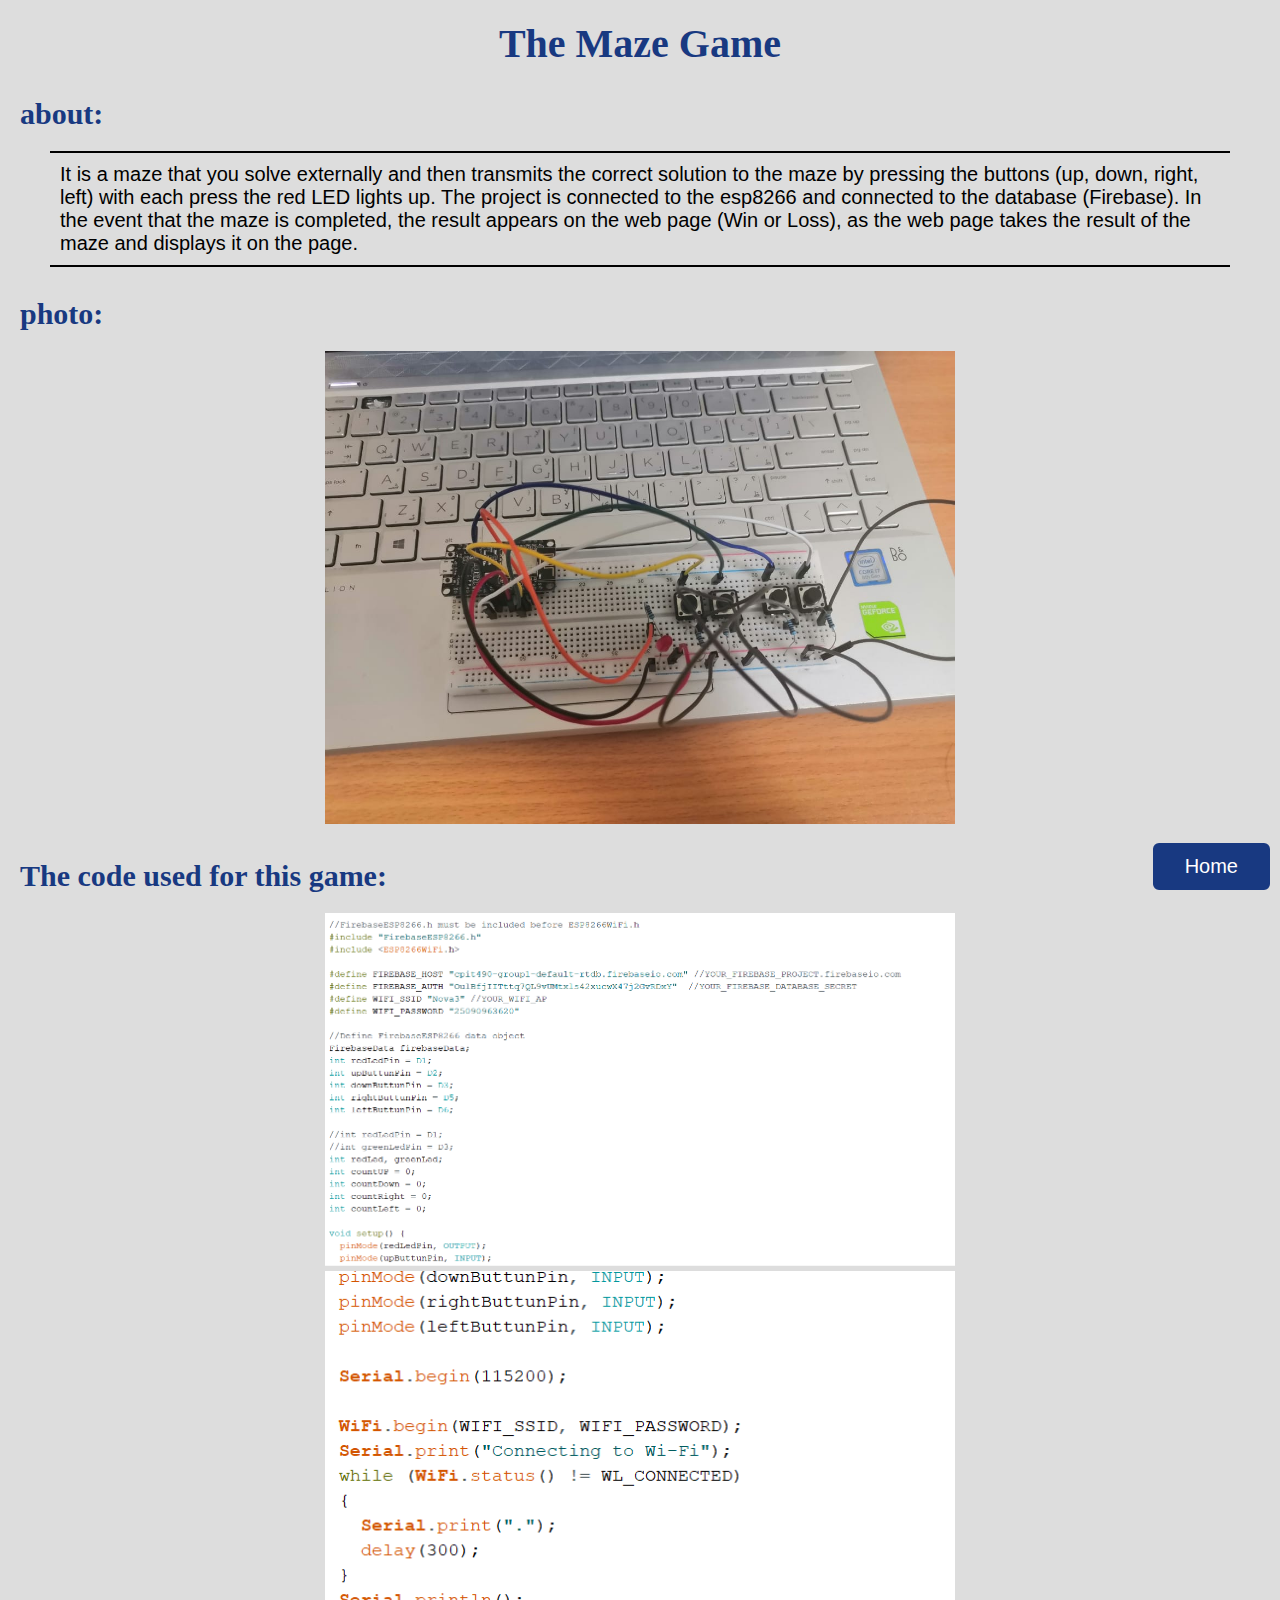
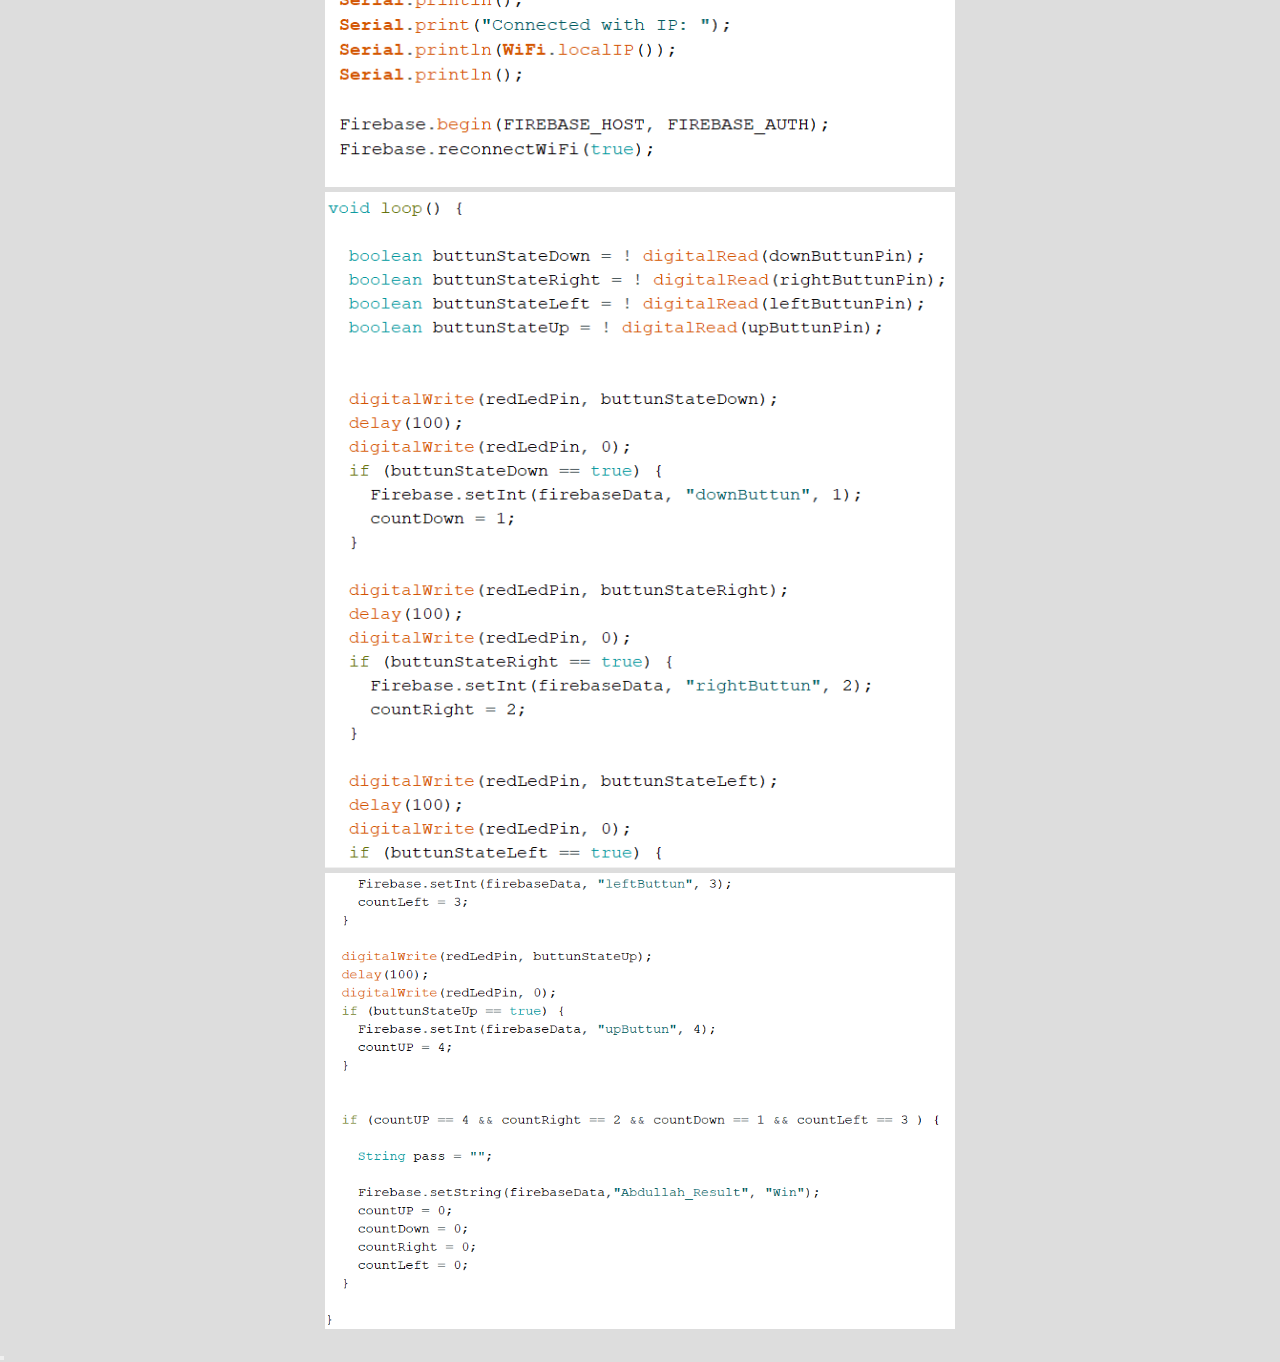
<file: Abdullah_info.html>
<!DOCTYPE html>
<html lang="en">

<head>
    <meta charset="UTF-8">
    <meta http-equiv="X-UA-Compatible" content="IE=edge">
    <meta name="viewport" content="width=device-width, initial-scale=1.0">
    <link rel="stylesheet" href="style.css">
    <title>the maze</title>

</head>

<body style="background-color: #ddd;">
    <h1 class="header_maze">The Maze Game</h1>

    <h3 class="header_sub">about: </h3>
    <div class="about">
        <p class="sector left">
            It is a maze that you solve externally and then transmits the correct solution to the maze by pressing
            the
            buttons (up, down, right, left) with each press the red LED lights up.
            The project is connected to the esp8266 and connected to the database (Firebase).
            In the event that the maze is completed, the result appears on the web page (Win or Loss), as the web
            page
            takes
            the result of the maze and displays it on the page.
        </p>
    </div>

    <h3 class="header_sub">photo:</h3>
    <p class="sector">
        <img src="abdulllah_image.jpeg" alt="">
    </p>

    <h3 class="header_sub">The code used for this game:</h3>
    <p class="sector">
        <img src="abdullahCode1.PNG" alt="">
        <img src="abdullahCode2.PNG" alt="">
        <img src="abdullahCode3.PNG" alt="">
        <img src="abdullahCode4.PNG" alt="">
    </p>

    <button class="back"><a href="index.html">Home</a></button>

</body>

</html>
</file>
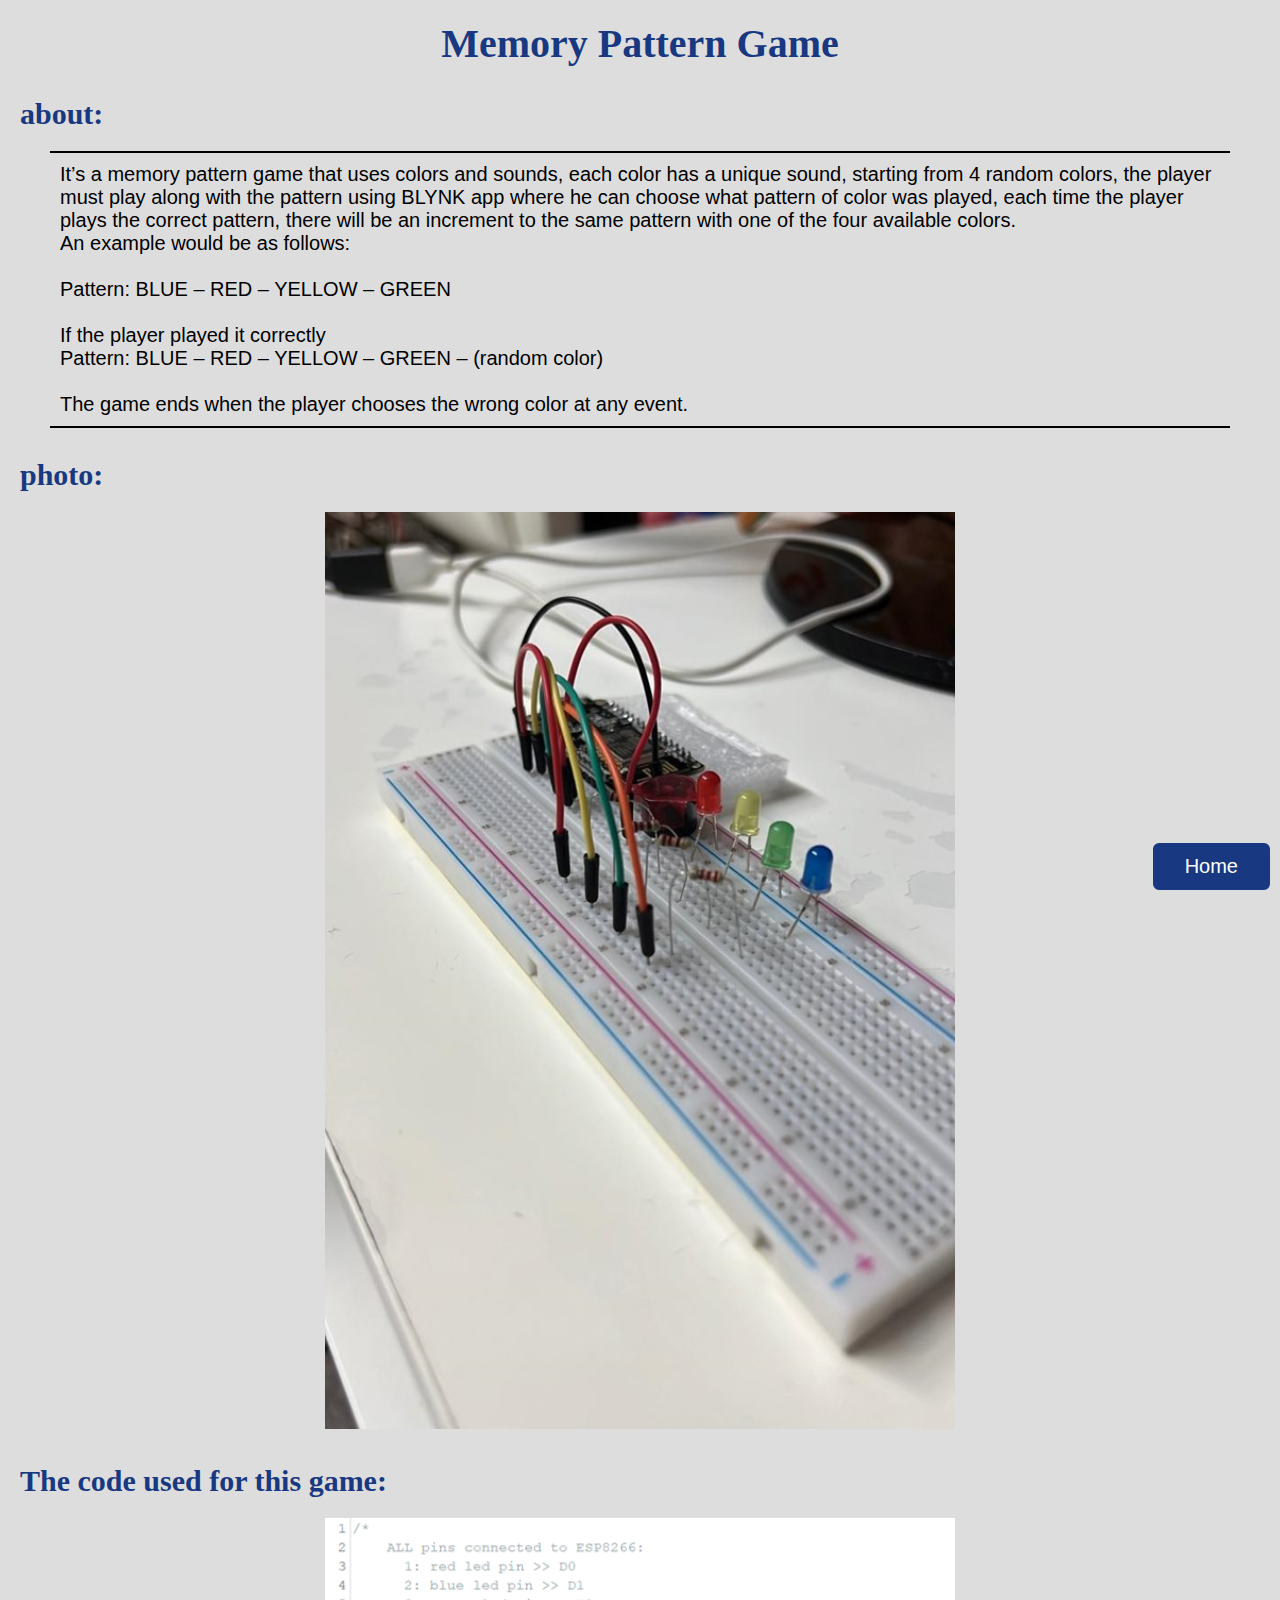
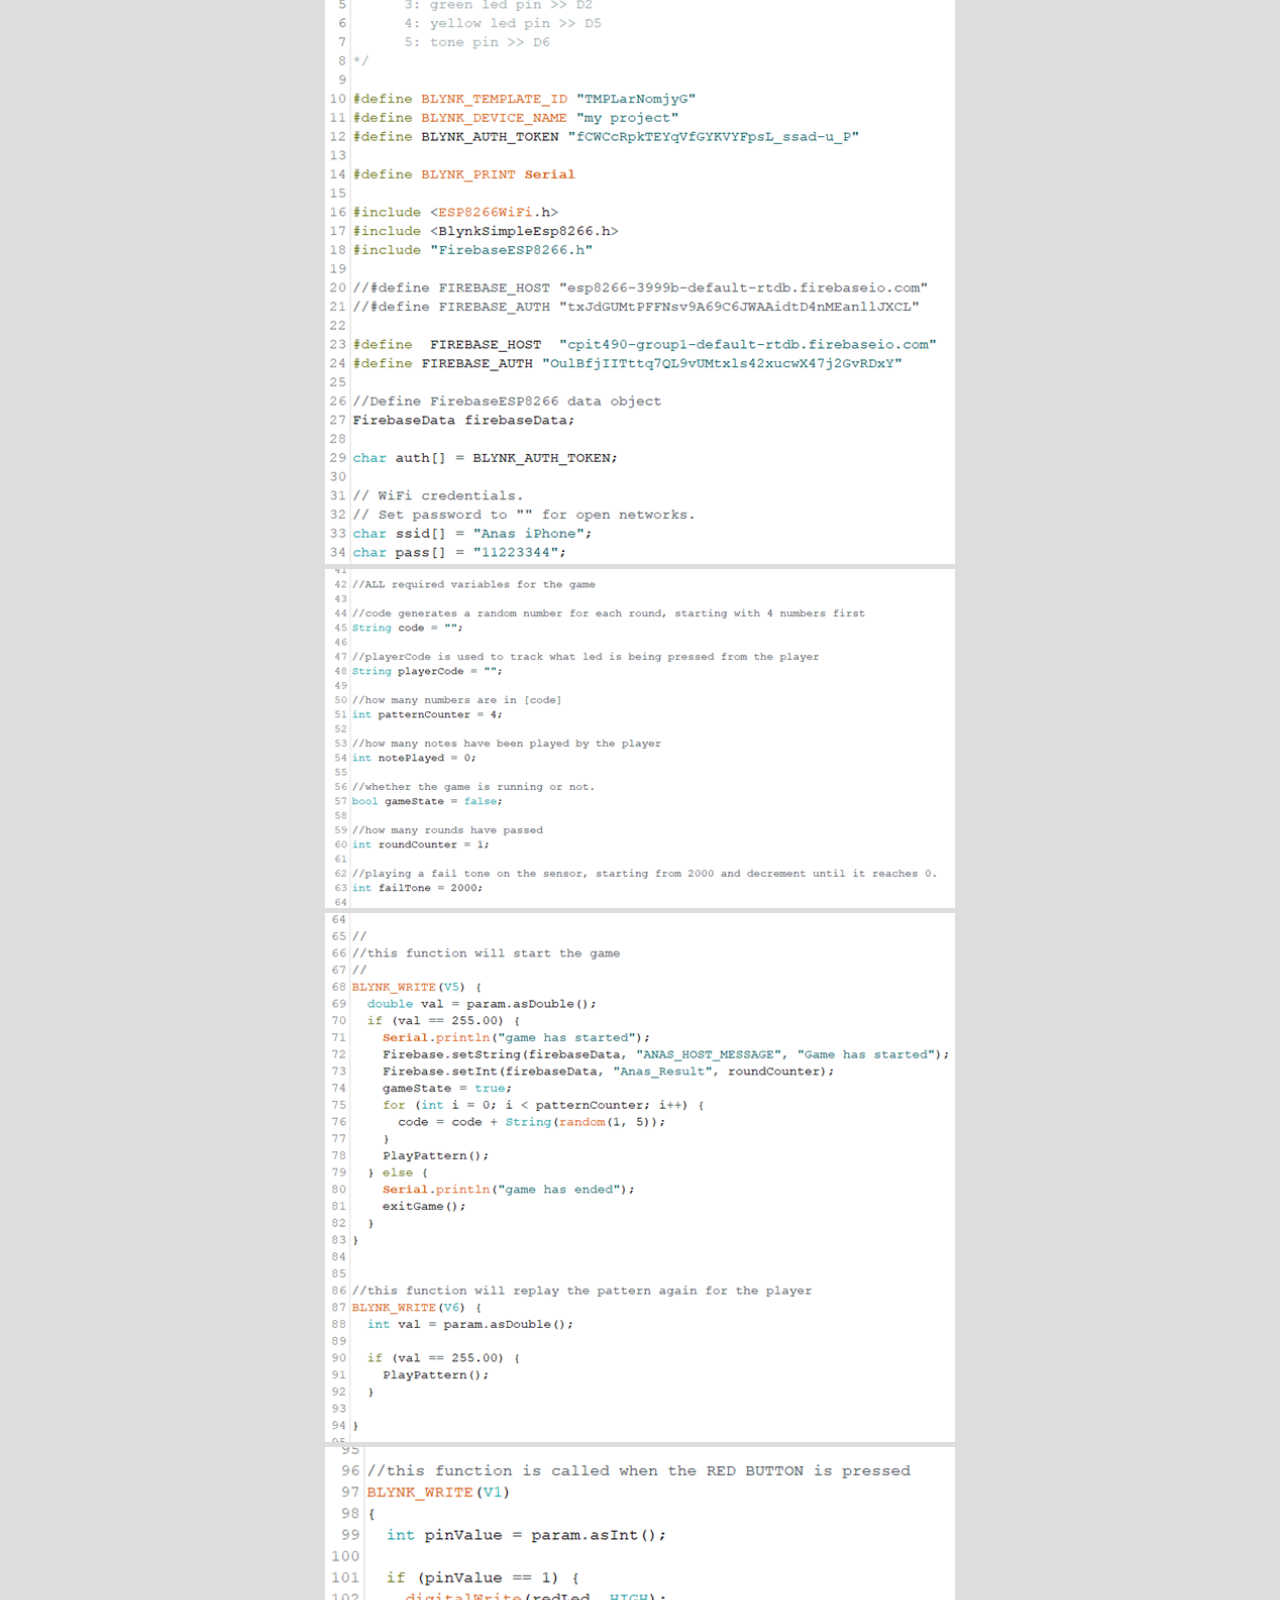
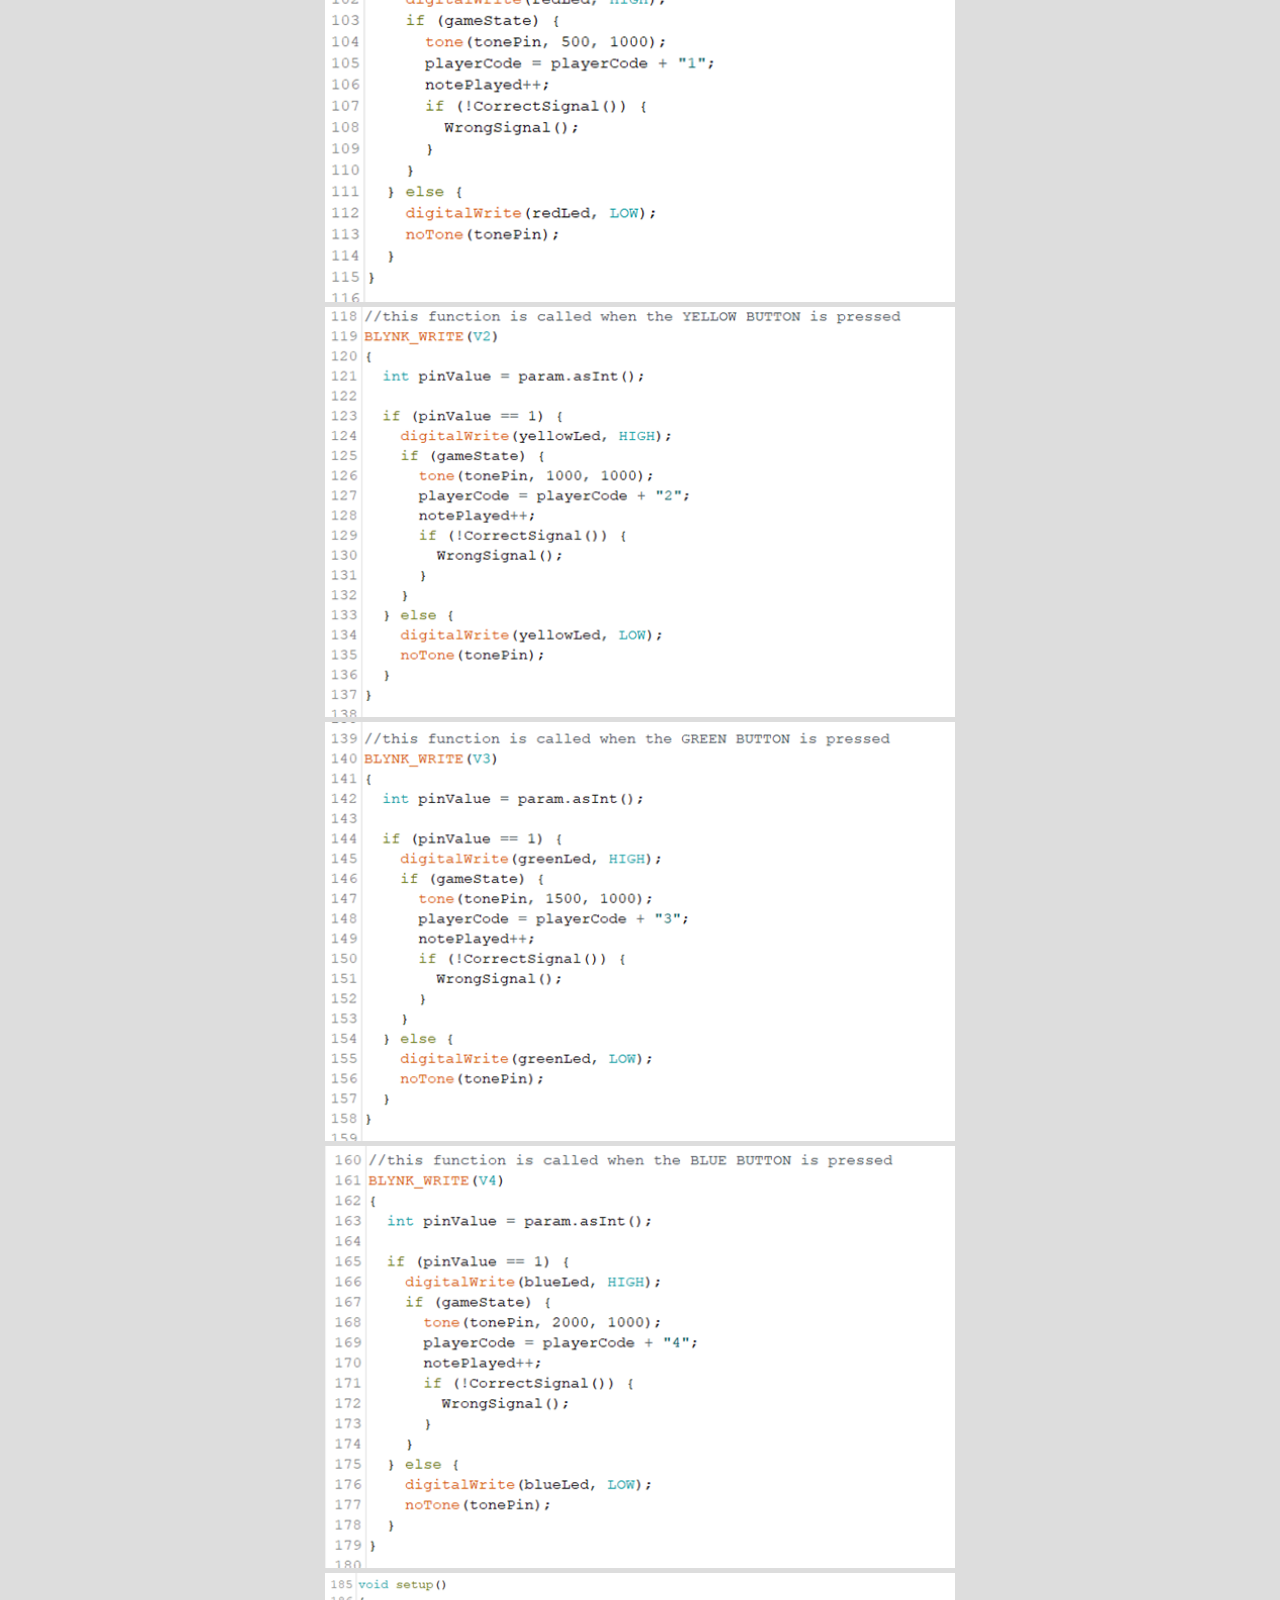
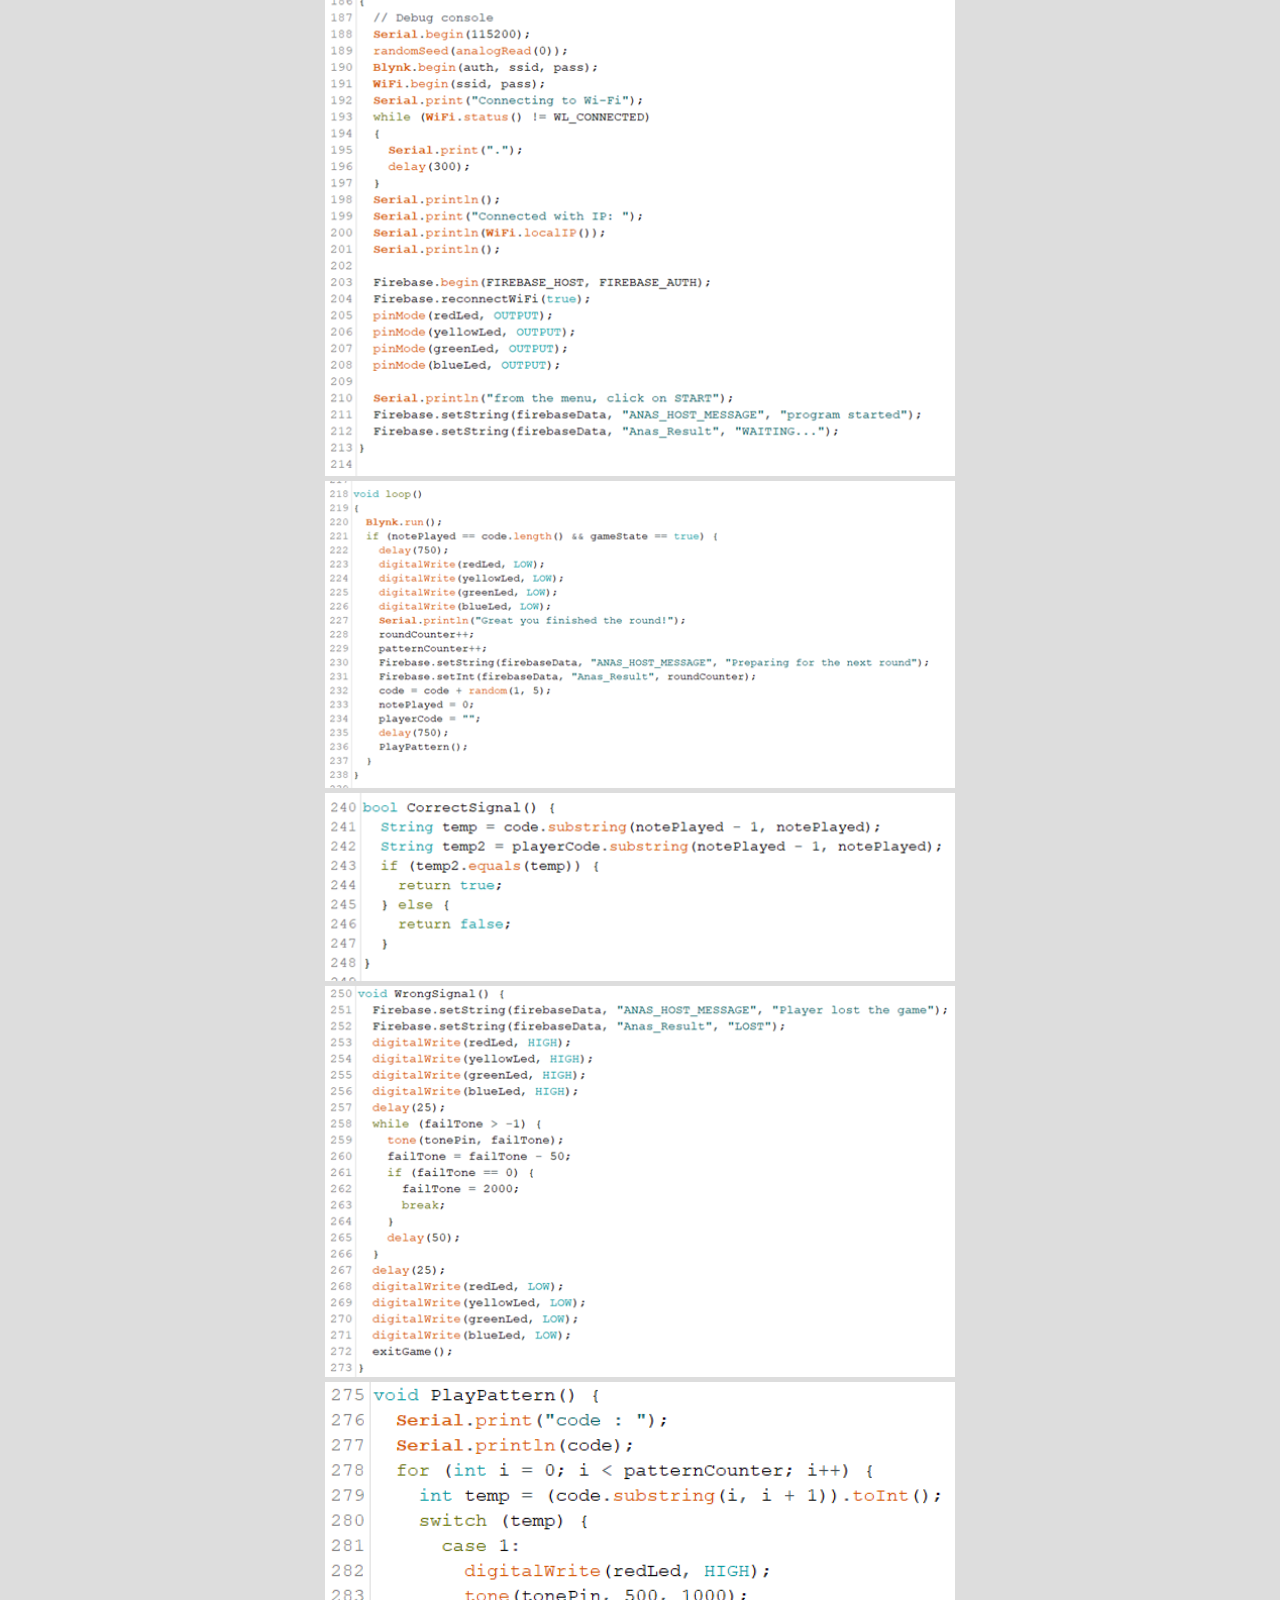
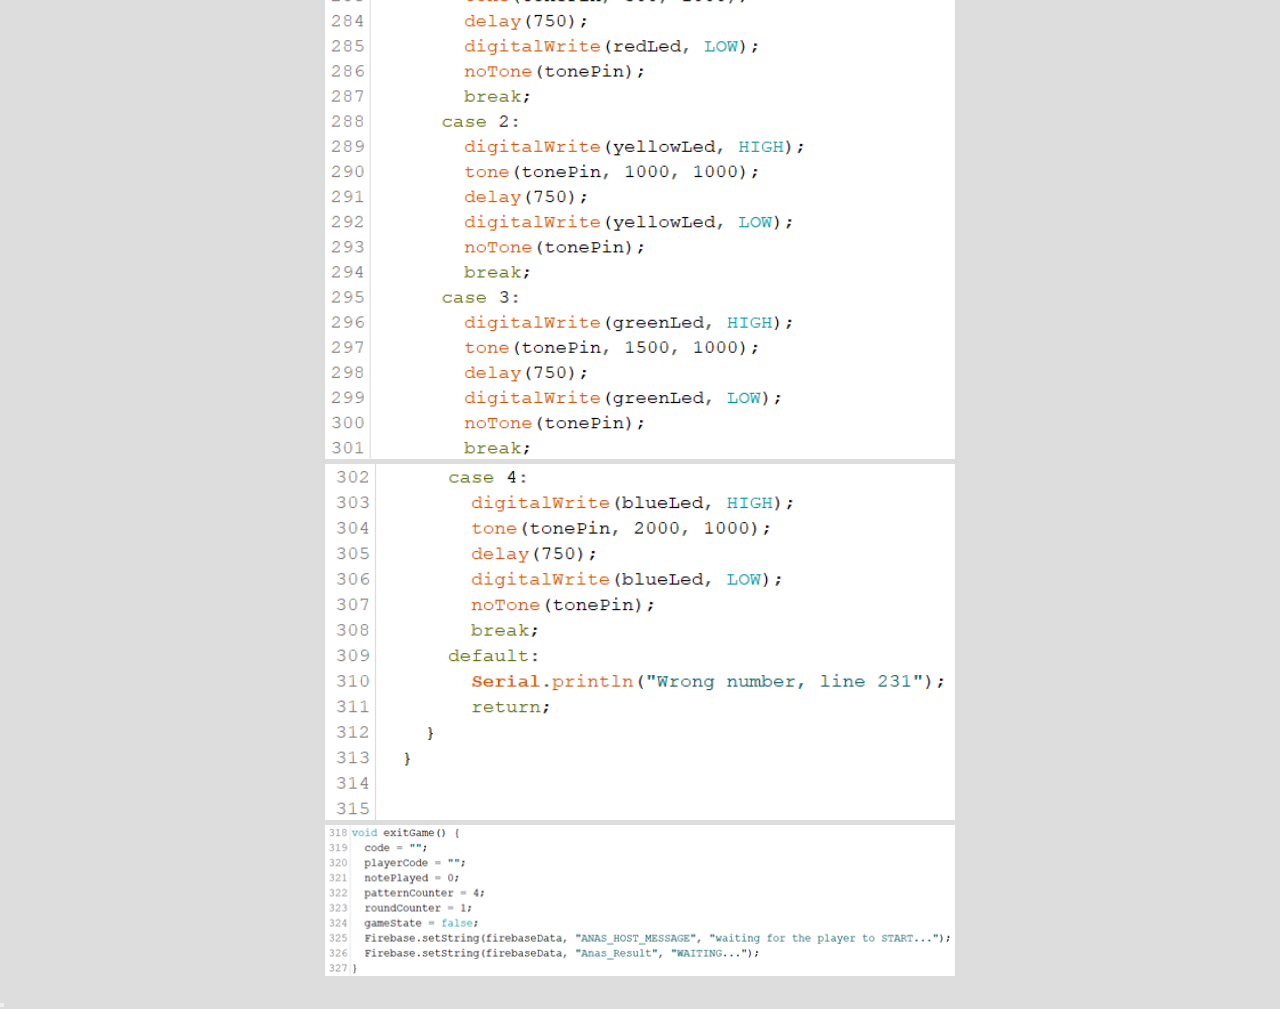
<file: Anas_info.html>
<!DOCTYPE html>
<html lang="en">

<head>
    <meta charset="UTF-8">
    <meta http-equiv="X-UA-Compatible" content="IE=edge">
    <meta name="viewport" content="width=device-width, initial-scale=1.0">
    <link rel="stylesheet" href="style.css">
    <title>the maze</title>

</head>

<body style="background-color: #ddd;">
    <h1 class="header_maze">Memory Pattern Game</h1>

    <h3 class="header_sub">about: </h3>
    <div class="about">
        <p class="sector left">
            It’s a memory pattern game that uses colors and sounds, each color has a unique sound, starting from 4
            random colors, the player must play along with the pattern using BLYNK app where he can choose what pattern
            of color was played, each time the player plays the correct pattern, there will be an increment to the same
            pattern with one of the four available colors.
            <br>
            An example would be as follows:
            <br><br>
            Pattern: BLUE – RED – YELLOW – GREEN
            <br><br>
            If the player played it correctly
            <br>
            Pattern: BLUE – RED – YELLOW – GREEN – (random color)
            <br><br>
            The game ends when the player chooses the wrong color at any event.

        </p>
    </div>

    <h3 class="header_sub">photo:</h3>
    <p class="sector">
        <img src="anas-arduino.jpg" alt="">
    </p>

    <h3 class="header_sub">The code used for this game:</h3>
    <p class="sector">
        <img src="Picture1Anas.png" alt="">
        <img src="Picture2Anas.png" alt="">
        <img src="Picture3Anas.png" alt="">
        <img src="Picture4Anas.png" alt="">
        <img src="Picture5Anas.png" alt="">
        <img src="Picture6Anas.png" alt="">
        <img src="Picture7Anas.png" alt="">
        <img src="Picture8Anas.png" alt="">
        <img src="Picture9Anas.png" alt="">
        <img src="Picture10Anas.png" alt="">
        <img src="Picture11Anas.png" alt="">
        <img src="Picture12Anas.png" alt="">
        <img src="Picture13Anas.png" alt="">
        <img src="Picture14Anas.png" alt="">

    </p>

    <button class="back"><a href="index.html">Home</a></button>

</body>

</html>
</file>
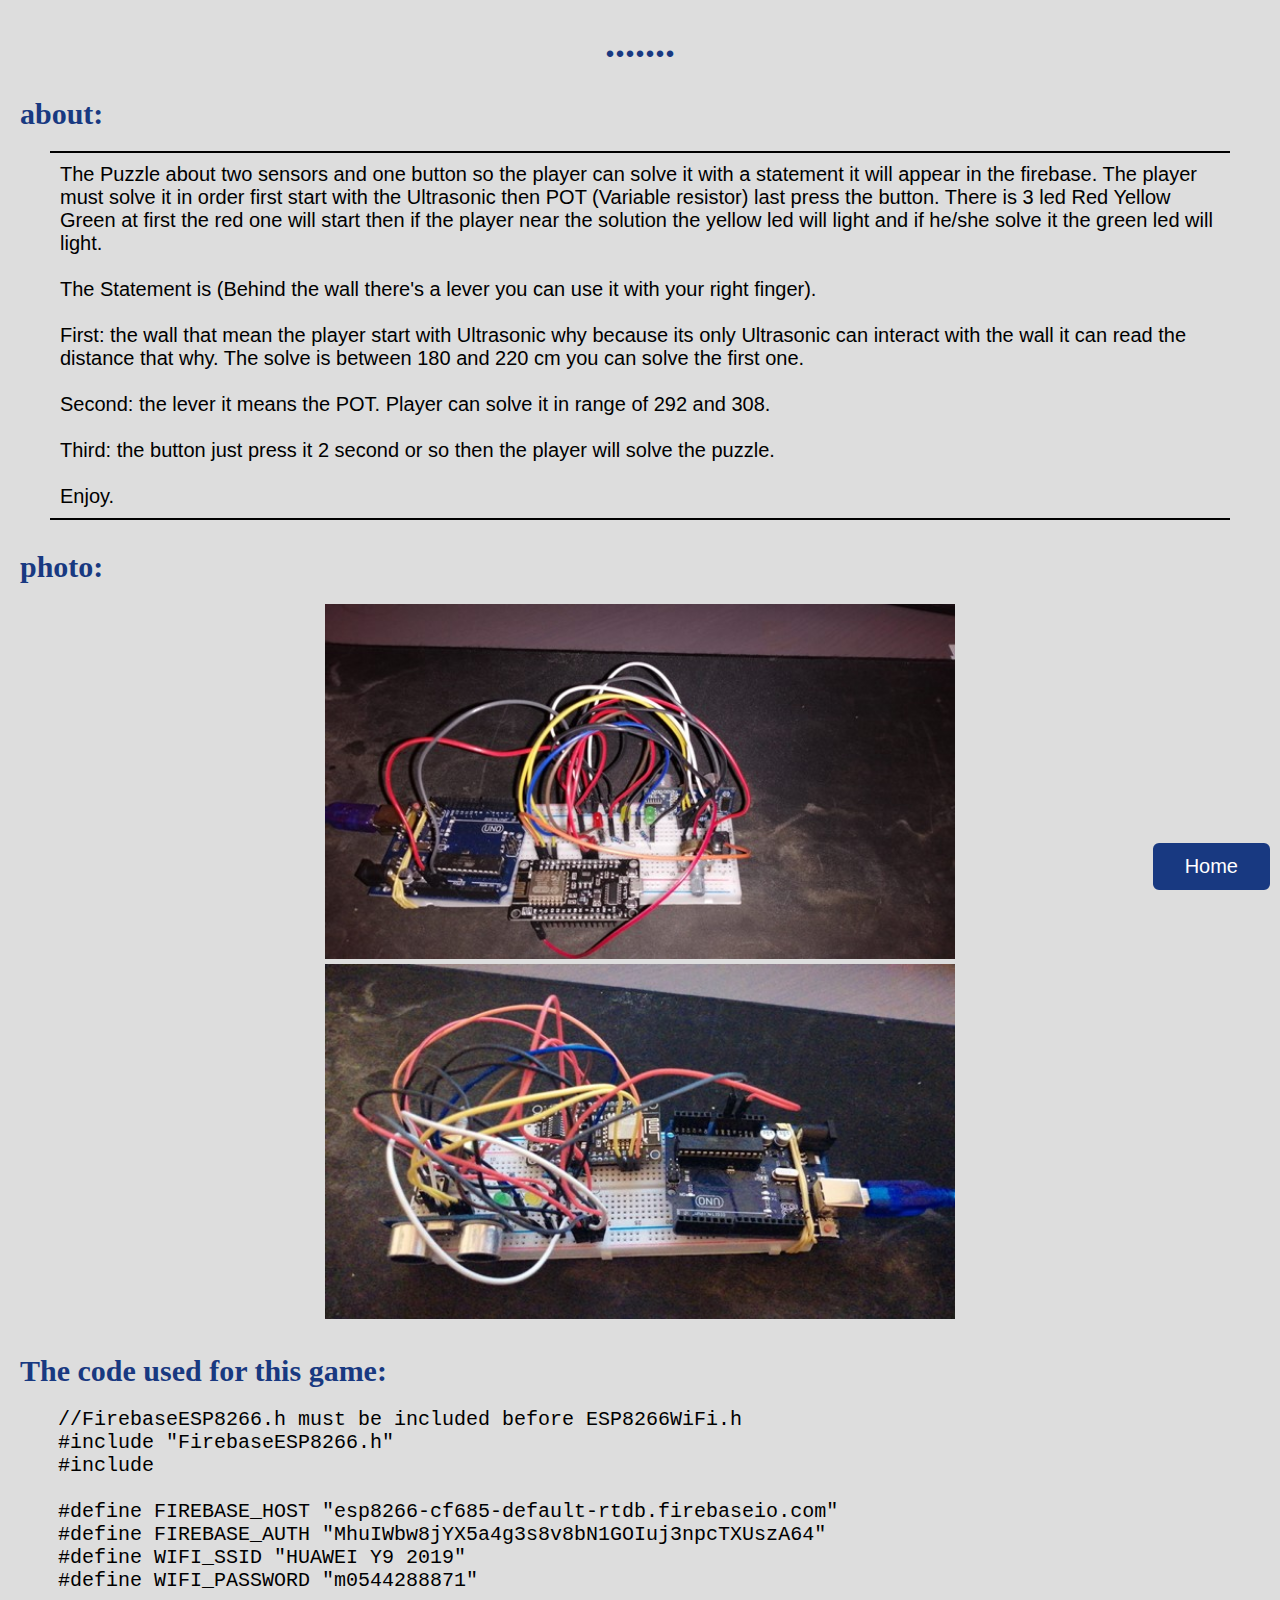
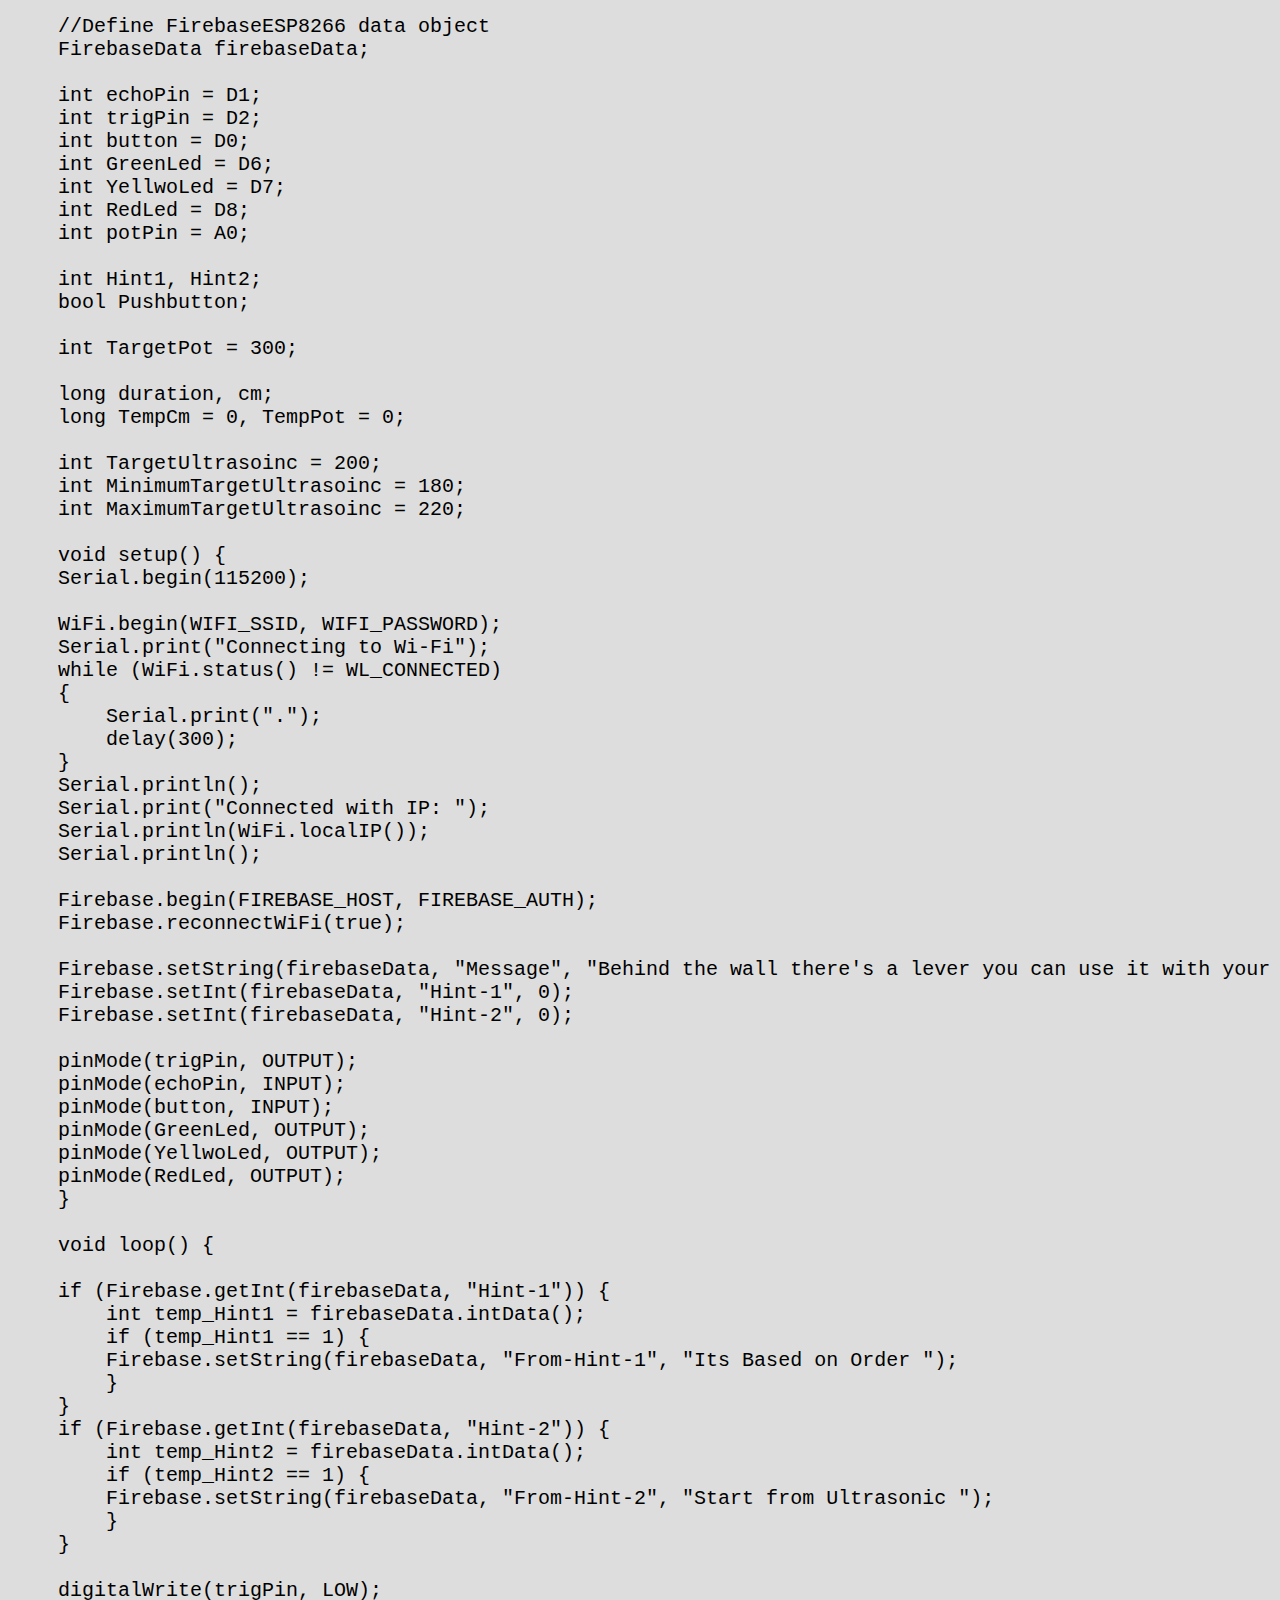
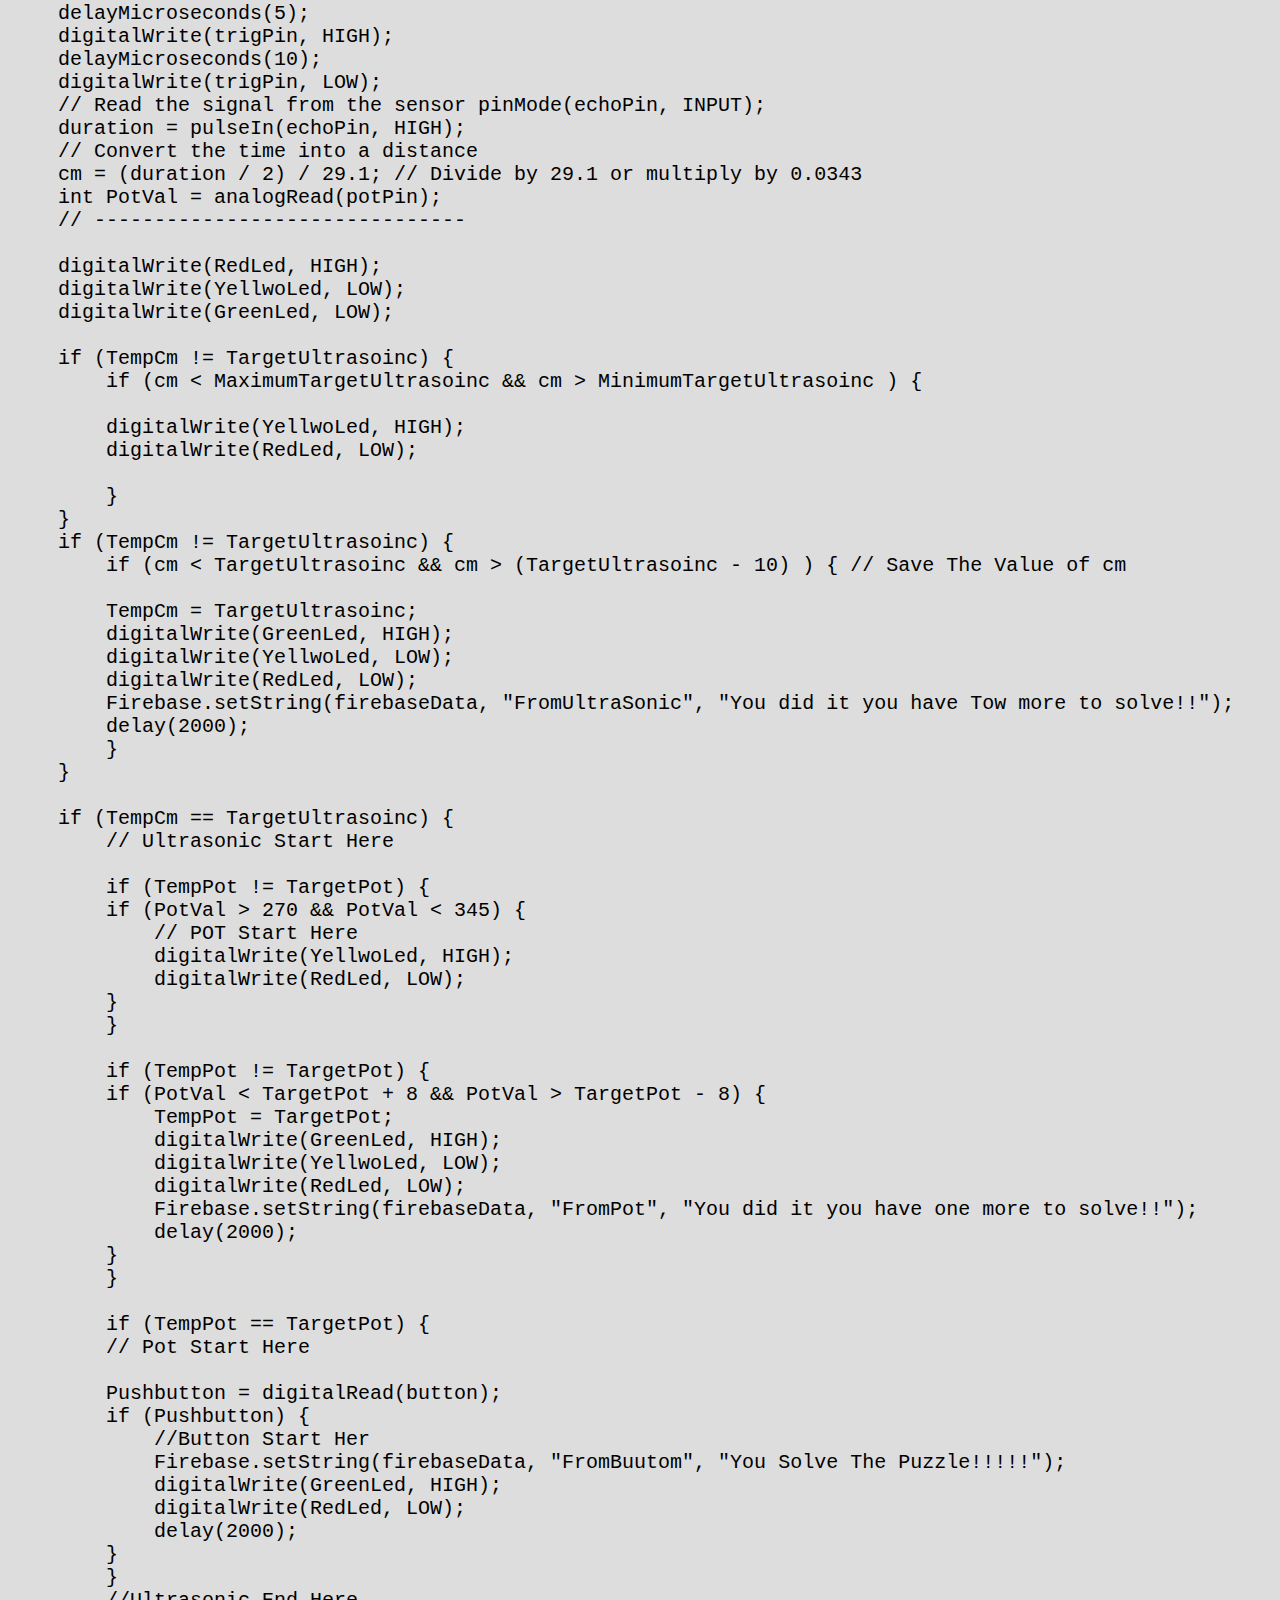
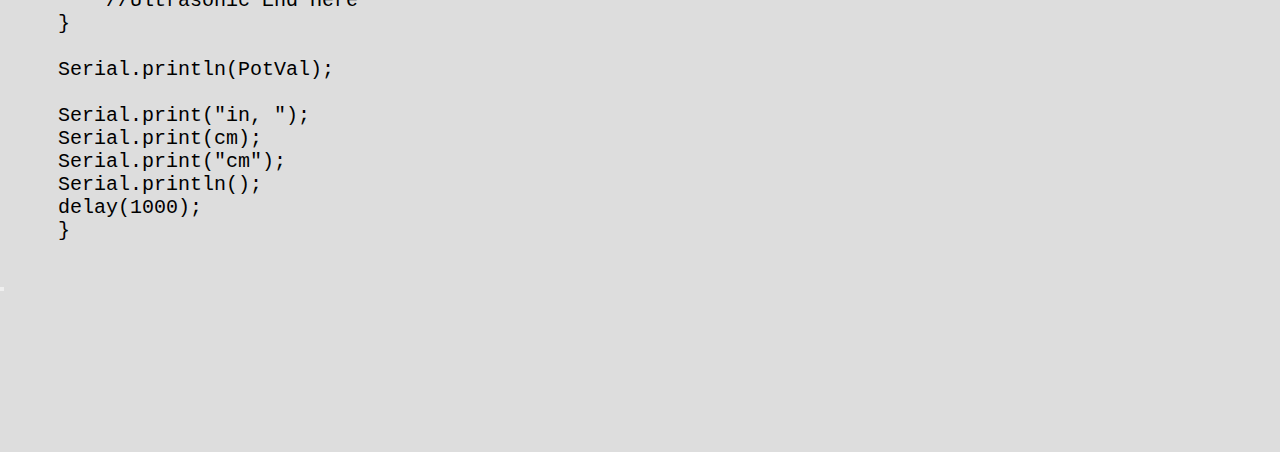
<file: Muhanad_info.html>
<!DOCTYPE html>
<html lang="en">

<head>
    <meta charset="UTF-8">
    <meta http-equiv="X-UA-Compatible" content="IE=edge">
    <meta name="viewport" content="width=device-width, initial-scale=1.0">
    <link rel="stylesheet" href="style.css">
    <title>the maze</title>

</head>

<body style="background-color: #ddd;">
    <h1 class="header_maze">.......</h1>

    <h3 class="header_sub">about: </h3>
    <div class="about">
        <p class="sector left">
            The Puzzle about two sensors and one button so the player can solve it with a statement it will appear in
            the firebase. The player must solve it in order first start with the Ultrasonic then POT (Variable resistor)
            last press the button. There is 3 led Red Yellow Green at first the red one will start then if the player
            near the solution the yellow led will light and if he/she solve it the green led will light.
            <br><br>
            The Statement is (Behind the wall there's a lever you can use it with your right finger).
            <br><br>
            First: the wall that mean the player start with Ultrasonic why because its only Ultrasonic can interact with
            the wall it can read the distance that why. The solve is between 180 and 220 cm you can solve the first one.
            <br><br>
            Second: the lever it means the POT. Player can solve it in range of 292 and 308.
            <br><br>
            Third: the button just press it 2 second or so then the player will solve the puzzle.
            <br><br>
            Enjoy.

        </p>
    </div>

    <h3 class="header_sub">photo:</h3>
    <p class="sector">
        <img src="Picture1muh.jpg" alt="">
        <img src="Picture2muh.jpg" alt="">
    </p>

    <h3 class="header_sub">The code used for this game:</h3>
    <p class="sector">
    <pre class="sector" style="text-align: left">
    //FirebaseESP8266.h must be included before ESP8266WiFi.h
    #include "FirebaseESP8266.h"
    #include <ESP8266WiFi.h>

    #define FIREBASE_HOST "esp8266-cf685-default-rtdb.firebaseio.com"
    #define FIREBASE_AUTH "MhuIWbw8jYX5a4g3s8v8bN1GOIuj3npcTXUszA64"
    #define WIFI_SSID "HUAWEI Y9 2019"
    #define WIFI_PASSWORD "m0544288871"

    //Define FirebaseESP8266 data object
    FirebaseData firebaseData;

    int echoPin = D1;
    int trigPin = D2;
    int button = D0;
    int GreenLed = D6;
    int YellwoLed = D7;
    int RedLed = D8;
    int potPin = A0;

    int Hint1, Hint2;
    bool Pushbutton;

    int TargetPot = 300;

    long duration, cm;
    long TempCm = 0, TempPot = 0;

    int TargetUltrasoinc = 200;
    int MinimumTargetUltrasoinc = 180;
    int MaximumTargetUltrasoinc = 220;

    void setup() {
    Serial.begin(115200);

    WiFi.begin(WIFI_SSID, WIFI_PASSWORD);
    Serial.print("Connecting to Wi-Fi");
    while (WiFi.status() != WL_CONNECTED)
    {
        Serial.print(".");
        delay(300);
    }
    Serial.println();
    Serial.print("Connected with IP: ");
    Serial.println(WiFi.localIP());
    Serial.println();

    Firebase.begin(FIREBASE_HOST, FIREBASE_AUTH);
    Firebase.reconnectWiFi(true);

    Firebase.setString(firebaseData, "Message", "Behind the wall there's a lever you can use it with your right finger");
    Firebase.setInt(firebaseData, "Hint-1", 0);
    Firebase.setInt(firebaseData, "Hint-2", 0);

    pinMode(trigPin, OUTPUT);
    pinMode(echoPin, INPUT);
    pinMode(button, INPUT);
    pinMode(GreenLed, OUTPUT);
    pinMode(YellwoLed, OUTPUT);
    pinMode(RedLed, OUTPUT);
    }

    void loop() {

    if (Firebase.getInt(firebaseData, "Hint-1")) {
        int temp_Hint1 = firebaseData.intData();
        if (temp_Hint1 == 1) {
        Firebase.setString(firebaseData, "From-Hint-1", "Its Based on Order ");
        }
    }
    if (Firebase.getInt(firebaseData, "Hint-2")) {
        int temp_Hint2 = firebaseData.intData();
        if (temp_Hint2 == 1) {
        Firebase.setString(firebaseData, "From-Hint-2", "Start from Ultrasonic ");
        }
    }

    digitalWrite(trigPin, LOW);
    delayMicroseconds(5);
    digitalWrite(trigPin, HIGH);
    delayMicroseconds(10);
    digitalWrite(trigPin, LOW);
    // Read the signal from the sensor pinMode(echoPin, INPUT);
    duration = pulseIn(echoPin, HIGH);
    // Convert the time into a distance
    cm = (duration / 2) / 29.1; // Divide by 29.1 or multiply by 0.0343
    int PotVal = analogRead(potPin);
    // -------------------------------

    digitalWrite(RedLed, HIGH);
    digitalWrite(YellwoLed, LOW);
    digitalWrite(GreenLed, LOW);

    if (TempCm != TargetUltrasoinc) {
        if (cm < MaximumTargetUltrasoinc && cm > MinimumTargetUltrasoinc ) {

        digitalWrite(YellwoLed, HIGH);
        digitalWrite(RedLed, LOW);

        }
    }
    if (TempCm != TargetUltrasoinc) {
        if (cm < TargetUltrasoinc && cm > (TargetUltrasoinc - 10) ) { // Save The Value of cm

        TempCm = TargetUltrasoinc;
        digitalWrite(GreenLed, HIGH);
        digitalWrite(YellwoLed, LOW);
        digitalWrite(RedLed, LOW);
        Firebase.setString(firebaseData, "FromUltraSonic", "You did it you have Tow more to solve!!");
        delay(2000);
        }
    }

    if (TempCm == TargetUltrasoinc) {
        // Ultrasonic Start Here

        if (TempPot != TargetPot) {
        if (PotVal > 270 && PotVal < 345) {
            // POT Start Here
            digitalWrite(YellwoLed, HIGH);
            digitalWrite(RedLed, LOW);
        }
        }

        if (TempPot != TargetPot) {
        if (PotVal < TargetPot + 8 && PotVal > TargetPot - 8) {
            TempPot = TargetPot;
            digitalWrite(GreenLed, HIGH);
            digitalWrite(YellwoLed, LOW);
            digitalWrite(RedLed, LOW);
            Firebase.setString(firebaseData, "FromPot", "You did it you have one more to solve!!");
            delay(2000);
        }
        }

        if (TempPot == TargetPot) {
        // Pot Start Here

        Pushbutton = digitalRead(button);
        if (Pushbutton) {
            //Button Start Her
            Firebase.setString(firebaseData, "FromBuutom", "You Solve The Puzzle!!!!!");
            digitalWrite(GreenLed, HIGH);
            digitalWrite(RedLed, LOW);
            delay(2000);
        }
        }
        //Ultrasonic End Here
    }

    Serial.println(PotVal);

    Serial.print("in, ");
    Serial.print(cm);
    Serial.print("cm");
    Serial.println();
    delay(1000);
    }
        </pre>
    </p>

    <button class="back"><a href="index.html">Home</a></button>

</body>

</html>
</file>
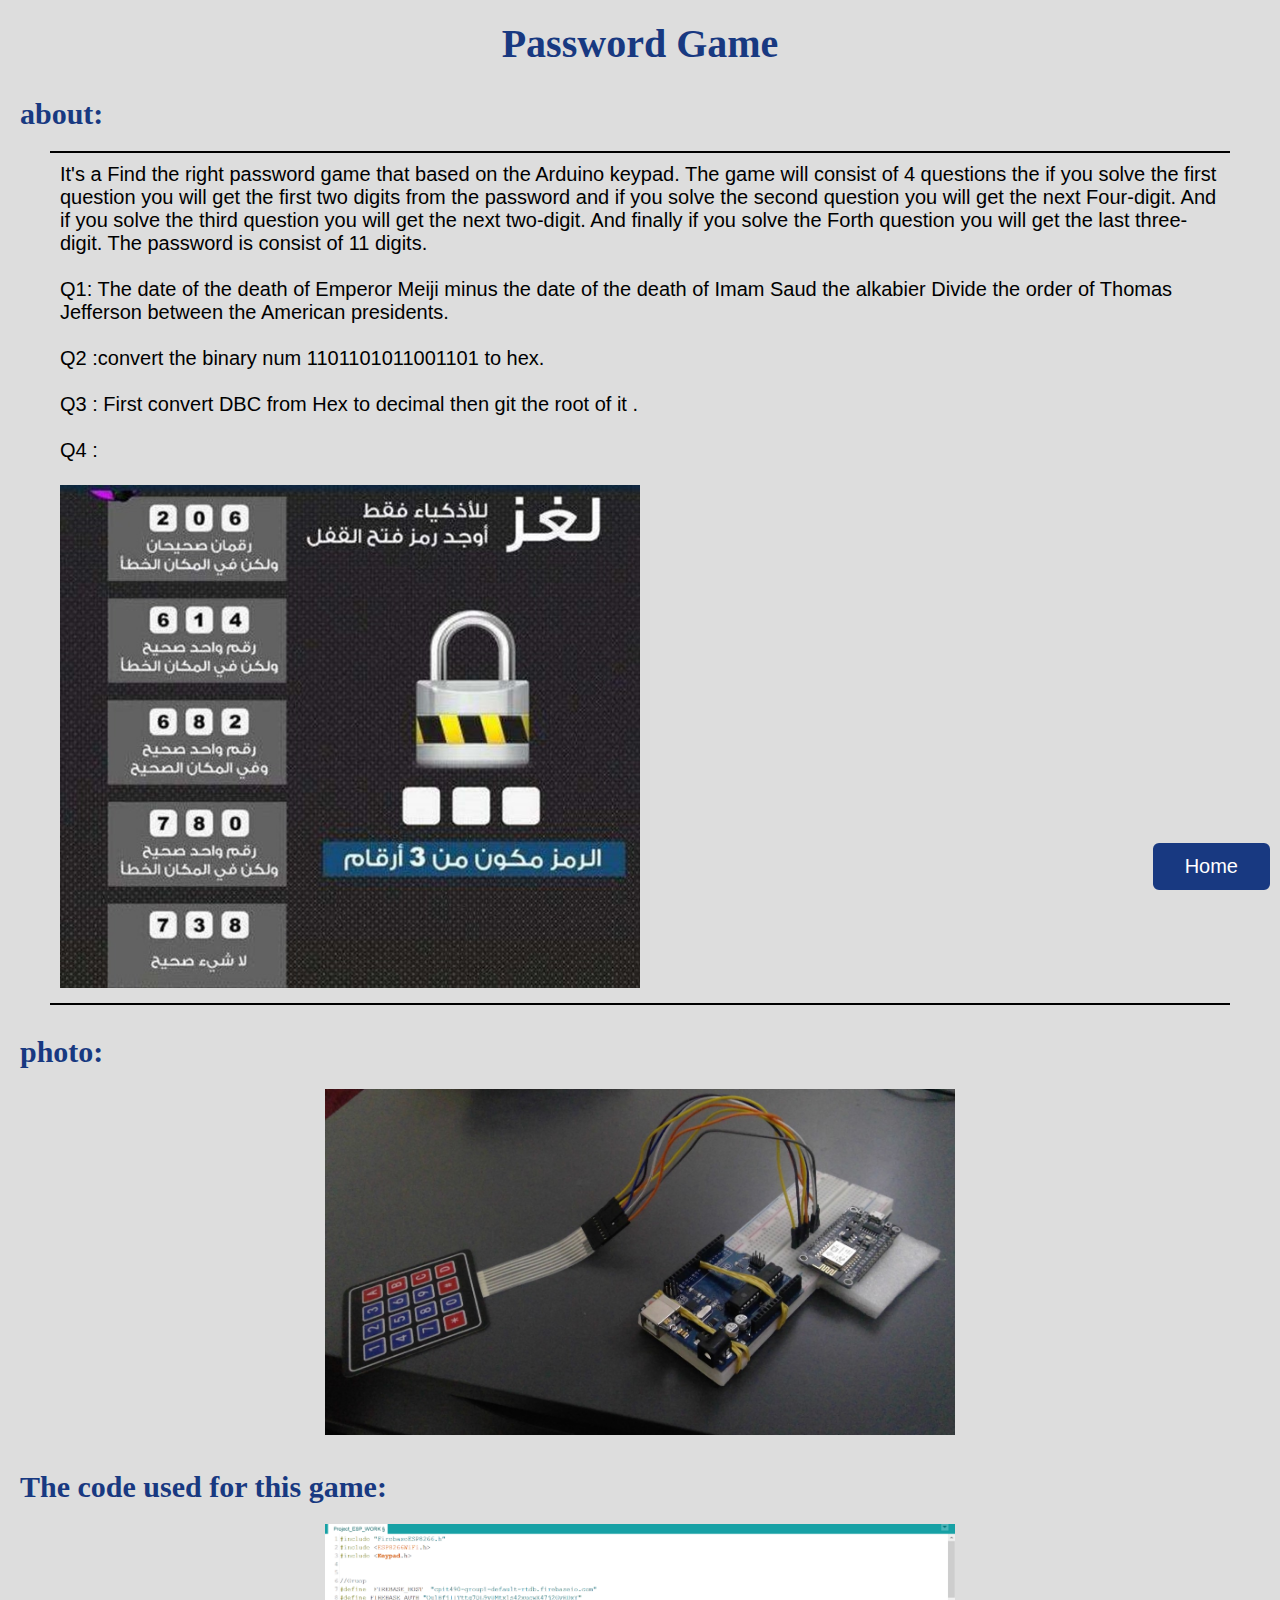
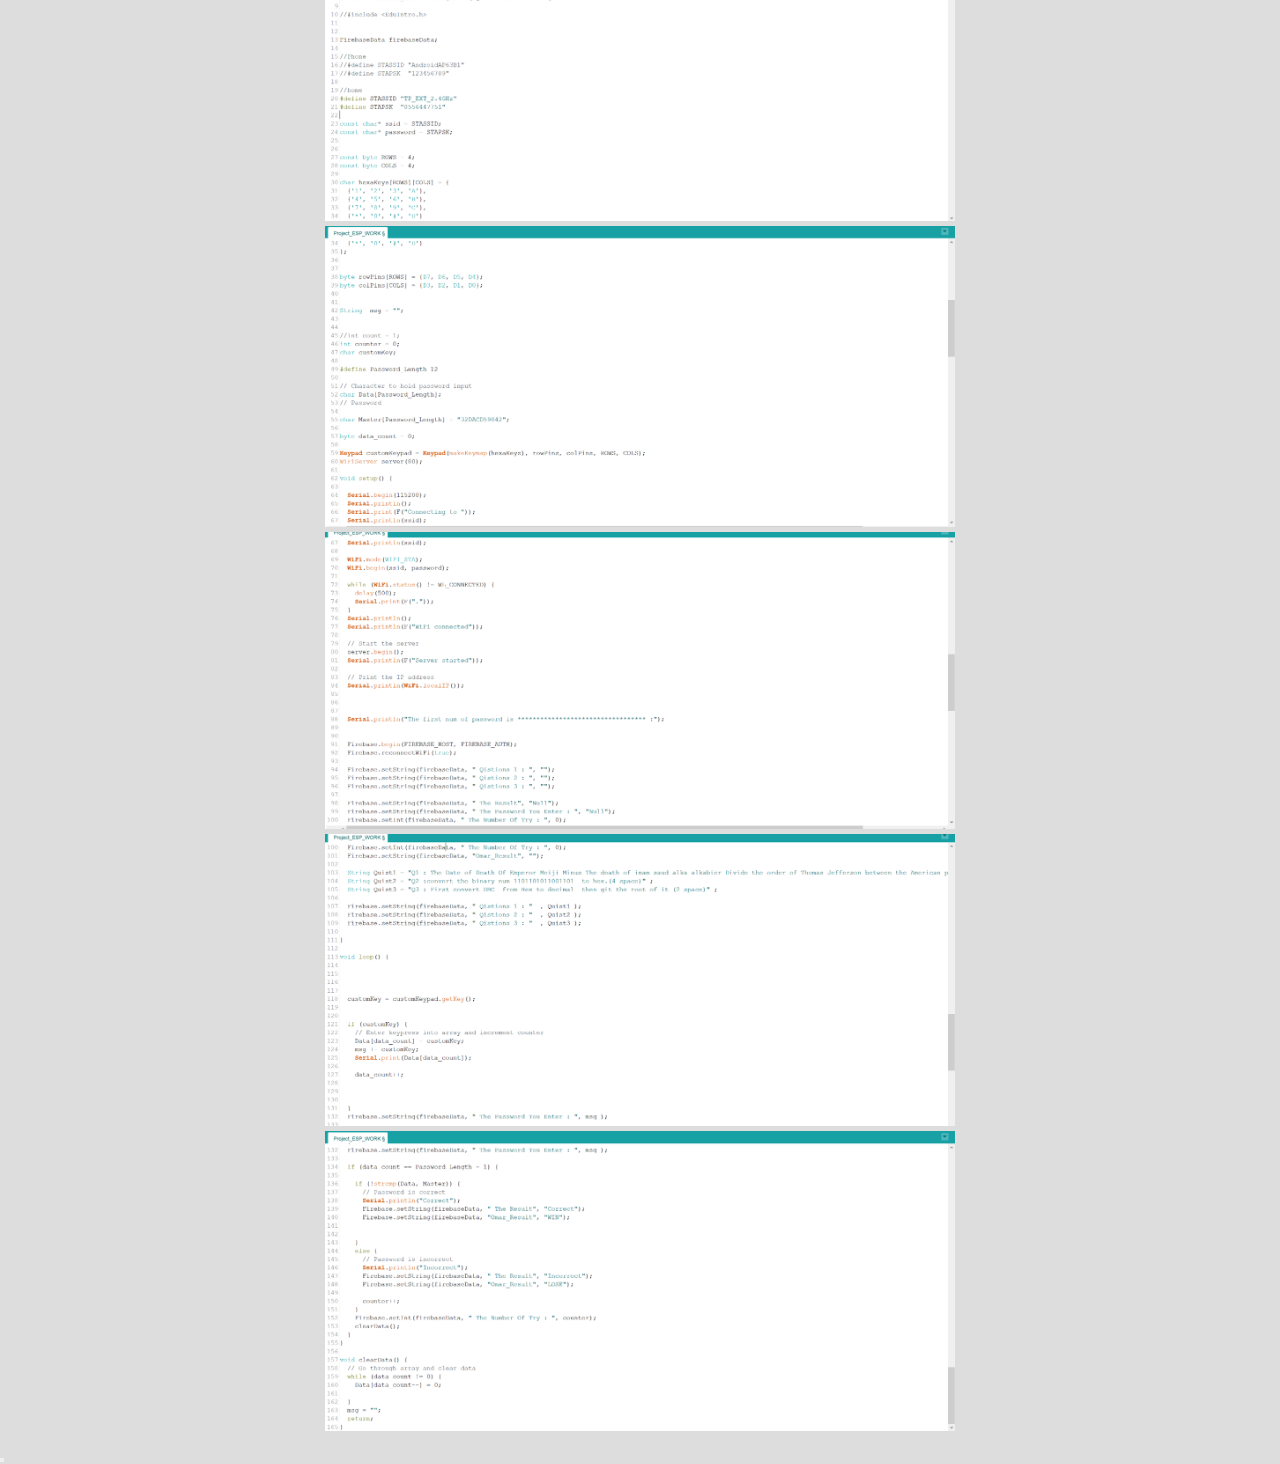
<file: Omar_info.html>
<!DOCTYPE html>
<html lang="en">

<head>
    <meta charset="UTF-8">
    <meta http-equiv="X-UA-Compatible" content="IE=edge">
    <meta name="viewport" content="width=device-width, initial-scale=1.0">
    <link rel="stylesheet" href="style.css">
    <title>the maze</title>

</head>

<body style="background-color: #ddd;">
    <h1 class="header_maze">Password Game</h1>

    <h3 class="header_sub">about: </h3>
    <div class="about">
        <p class="sector left">
            It's a Find the right password game that based on the Arduino keypad. The game will consist of 4 questions
            the if you solve the first question you will get the first two digits from the password and if you solve the
            second question you will get the next Four-digit. And if you solve the third question you will get the next
            two-digit. And finally if you solve the Forth question you will get the last three-digit.
            The password is consist of 11 digits.
            <br><br>
            Q1: The date of the death of Emperor Meiji minus the date of the death of Imam Saud the alkabier Divide the
            order of Thomas Jefferson between the American presidents.
            <br><br>
            Q2 :convert the binary num 1101101011001101 to hex.
            <br><br>
            Q3 : First convert DBC from Hex to decimal then git the root of it .
            <br><br>
            Q4 :
            <br><br>
            <img src="Picture1omar.jpg" alt="">
        </p>
    </div>

    <h3 class="header_sub">photo:</h3>
    <p class="sector">
        <img src="omar_board.jpg" alt="">
    </p>

    <h3 class="header_sub">The code used for this game:</h3>
    <p class="sector">
        <img src="Picture3omar.png" alt="">
        <img src="Picture4omar.png" alt="">
        <img src="Picture5omar.png" alt="">
        <img src="Picture6omar.png" alt="">
        <img src="Picture7omar.png" alt="">
        
    </p>

    <button class="back"><a href="index.html">Home</a></button>

</body>

</html>
</file>
<file: style.css>
*{
    margin: 0;
    padding: 0;
}
.indexBack{
    background-image: url(arduino.jpg);
    background-repeat: no-repeat;
    background-size: cover;
}
h2{
    text-align: center;
    margin-bottom: 10px;
    margin-top: 10px;
    color: #ddd;
    font-size: 50px;
}
p,pre{
    text-align: center;
    margin-bottom: 10px;
    margin-top: 10px;
    color: #ddd;
    font-size: 25px;
}

.container {
    font-family: Arial, Helvetica, sans-serif;
    border-collapse: collapse;
    width: 100%;
    display: flex;
    justify-content: center;
    align-items: center;
}
.container td, .container th {
    border: 1px solid #ddd;
    padding: 8px;
    text-align: center;
    background-color: #ddd;
}  
.container tr:nth-child(even){
    background-color: #db2b2b;
}  
.container tr:hover {background-color: #ddd;}

.container th {
    padding-top: 12px;
    padding-bottom: 12px;
    text-align: left;
    background-color: rgb(24, 57, 129);
    color: white;
    text-align: center;
}
.final{
    border: 1px solid #ddd;
    background-color: #04AA6D;
    border-radius: 50px;
}
.bb{
    border-bottom: 2px solid white;
    border-top: 2px solid white;
    text-align: center;
    margin: 20px 50px;
}

/* Abdullah Puzzle - the maze Style */


.header_maze{
    font-size: 40px;
    color: rgb(24, 57, 129);
    text-align: center;
    margin: 20px;
}
.header_sub{
    font-size: 30px;
    font-weight: bold;
    color: rgb(24, 57, 129);
    /* text-align: center; */
    margin: 20px;
    margin-top: 30px;
}
.sector{
    margin: 10px;
    color: black;
    font-size: 20px;
    
}
.left{
    text-align: left;
}
img{
    width: 50%;
}
.about{
    border-bottom: 2px solid black;
    border-top: 2px solid black;
    text-align: center;
    margin: auto 50px;
}
.about p{
    font-family: Arial, Helvetica, sans-serif;
}

.back a{
    display: inline-block;
    background: rgb(24, 57, 129);
    color: #fff;
    font-size: 20px;
    font-weight: 500;
    padding: 10px 30px;
    margin-top: 20px;
    border-radius: 6px;
    border: 2px solid rgb(24, 57, 129);
    transition: all 0.3s ease;
    position: fixed;
    bottom: 0;
    right: 0;
    cursor: pointer;
    margin: 10px;
    text-decoration: none;
}
.back a:hover{
    color: rgb(24, 57, 129);
    background: none;
}
/* End Abdullah Style */
</file>
